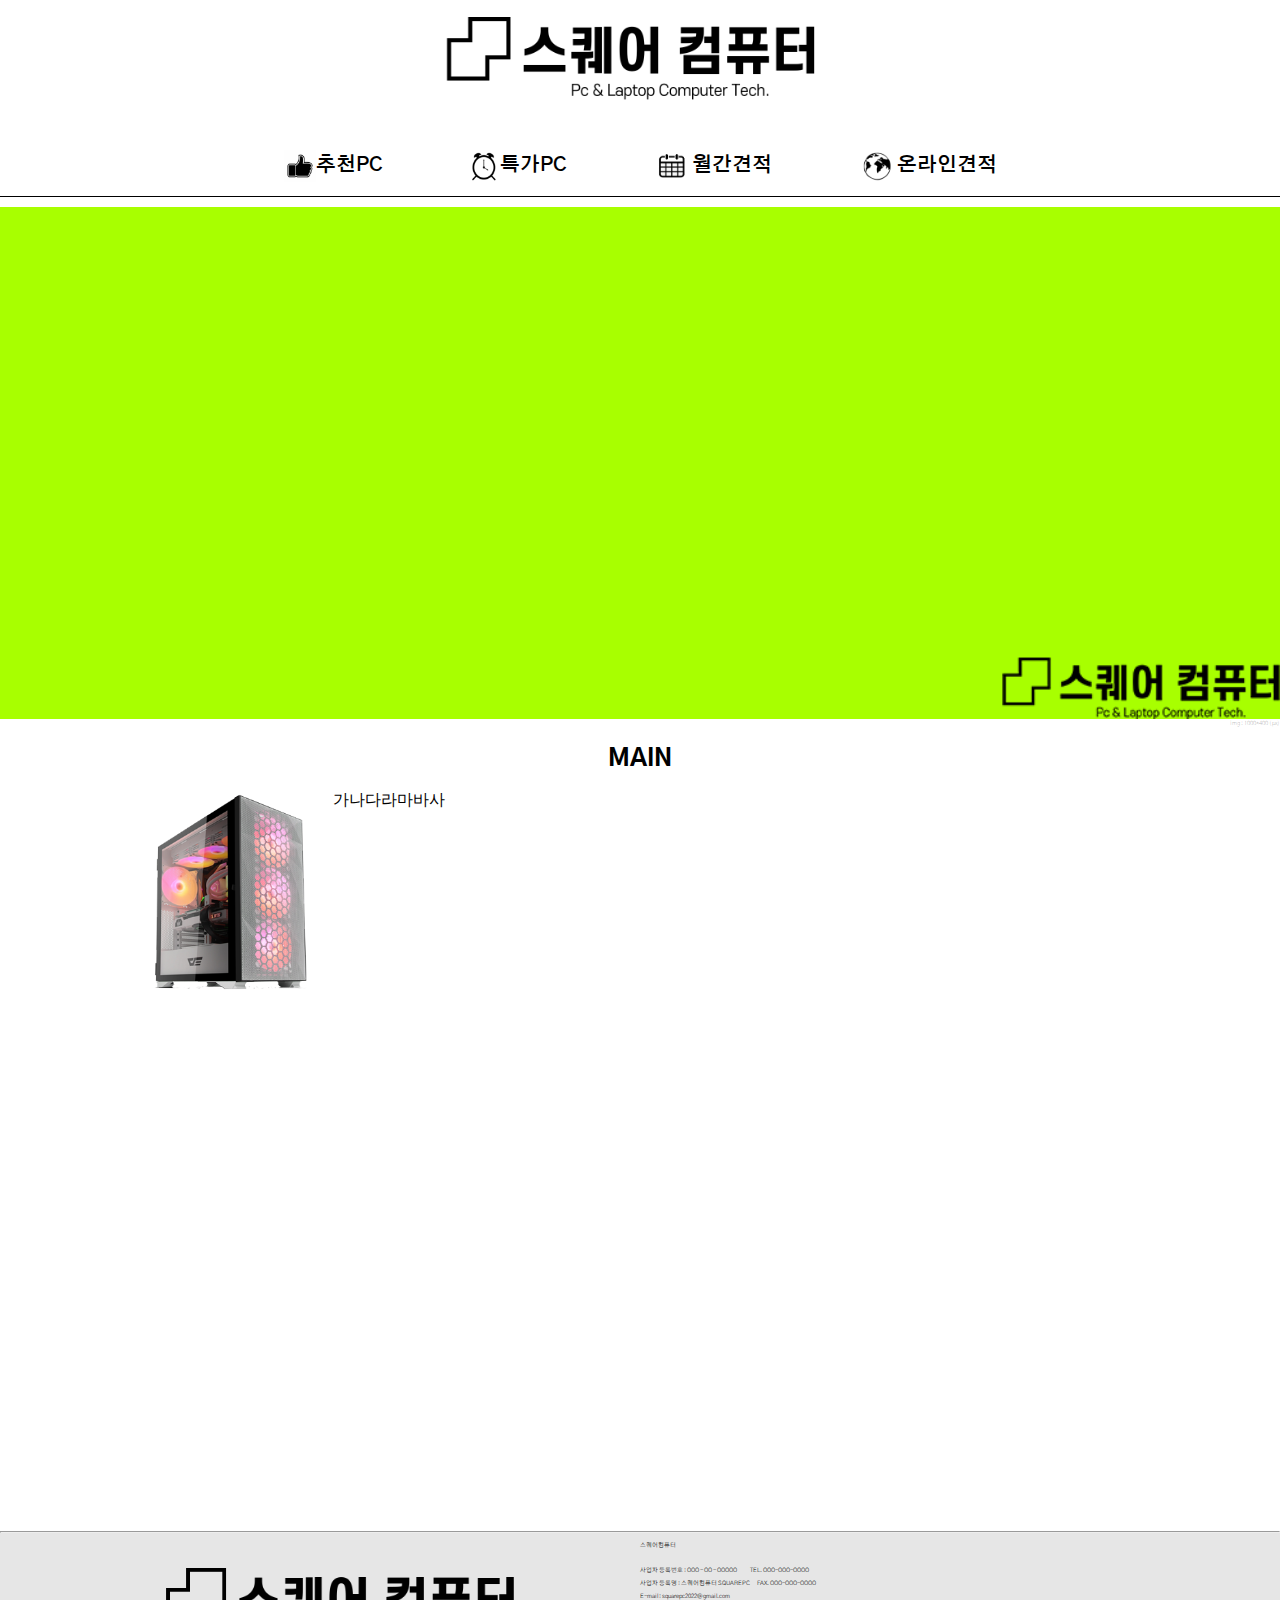
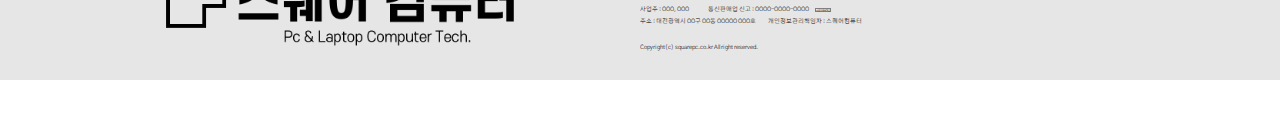
<file: index.html>
<!DOCTYPE html>
<html lang="kor">
<head>
    <meta charset="utf-8">
    <meta charset="EUC-KR">
    <meta http-equiv="X-UA-Compatible" content="IE=edge">
    <meta name="viewport" content="width=device-width, initial-scale=1.0">

    <link rel="shortcut icon" type="image/x-icon" href="./img/Logo.png">
    
    <title>SQUARE PC</title>
    <link rel="stylesheet" href="./index.css">
    <style type="text/css">
        @import url('https://fonts.googleapis.com/css2?family=Gothic+A1:wght@100;200;300;400;500;600;700;800;900&display=swap');

        .out{
            display: block;
            text-align: center;
            width: 80%;
            margin: auto;
            text-align: left;
        }
    
        .out > img { 
            float: left;
        }

        h1{
            font-family: 'Gothic A1', sans-serif;
            font-size: 150%;
            text-align: center;
            font-weight: 800;
        }
    
        .w3-content_w3-section{
            display: block;
            margin: auto;
        }

        .k1{
            display: block;
            font-size: 10%;
            margin-top: 0;
            text-align: right;

            font-family: 'Gothic A1', sans-serif;
            font-weight: 100;
            color: gray;

            max-width: 1600px;
        }


    </style>
</head>


<body>
    <div class="main_img">
        <a href="./index.html"><img class="mainimg"; src="./img/SquarePC16.9.png"; width="65%" ;href="./index.html"; style="cursor:pointer";></imgsrc></a>
        </div>
    <header>
        <div class="menu">
            <hr class="hr1">    
        <nav>
          <span><img src="./img/recommend.png"; class="recommend"; style="vertical-align: middle;"><a href="./recommend.html">추천PC</a></span>
          <span><img src="./img/time.png"; class="time"; style="vertical-align: middle;">특가PC</span>
          <span><img src="./img/month.png"; class="month"; style="vertical-align: middle;"><a href="./month.html">월간견적</a></span>
          <span><img src="./img/online.png"; class="online"; style="vertical-align: middle;">온라인견적</span>
            <hr class="hr2">
        </nav>
        </div>
      </header>


      <!--아래 div는 이미지 슬라이더 구현을 위한 div 입니다.-->
    <div class="slideout">
     <div class="w3-content_w3-section" style="max-width:1300px;">
        <img class="mySlides" src="./img/Test-green.png" style="width:100%">
        <img class="mySlides" src="./img/Test-mint.png" style="width:100%">
        <img class="mySlides" src="./img/Test-pink.png" style="width:100%">
      </div>
      <k class="k1">img : 1000*400 (px)</k>
    </div>
      

      <h1>MAIN</h1>

      <div class="out">
        <p><img class="pc"; src="./img/pc1_dlx21.png"; width="20%"; style="float : left;";></p>
        <p>가나다라마바사</p>
      </div>
      
      <div class="bot"></div>

      <div class="saupout" style="margin-bottom: 0px;">
          <hr>
        <div class="saup">
            <img class="saupimg"; src="./img/SquarePCsaup2.png"; width="50%"; style="margin-bottom: 0rem;">
                <p>스퀘어컴퓨터</p><br>
                <p>사업자 등록번호 : OOO - OO - OOOOO 　　TEL. OOO-OOO-OOOO</p>
                <p>사업자 등록명 : 스퀘어컴퓨터 SQUAREPC 　FAX. OOO-OOO-OOOO</p>
                <p>E-mail : squarepc2022@gmail.com</p>
                <p>사업주 : OOO, OOO 　　　통신판매업 신고 : OOOO-OOOO-OOOO　<a class="tong"; href="https://www.ftc.go.kr/bizCommPopView.do" style="cursor: pointer;";>사업자정보확인</a></p>
                <p>주소 : 대전광역시 OO구 OO동 OOOOO OOO호　　개인정보관리책임자 : 스퀘어컴퓨터</p>
                <br><p>Copyright(c) squarepc.co.kr All right reserved.</p><br><br>
            <br class="brsaup">
        </div>

     </div>

    
    </body>


<script>

    var slideIndex = 0;
    carousel();

    function carousel() {
        var i;
        var x = document.getElementsByClassName("mySlides");
        for (i = 0; i < x.length; i++) {
        x[i].style.display = "none";
        }
        slideIndex++;
        if (slideIndex > x.length) {slideIndex = 1}
        x[slideIndex-1].style.display = "block";
        setTimeout(carousel, 2700); // Change image every 2 seconds
    }
    

    console.log("WELCOME TO SQUARE PC!\n　\nEnjoy shopping!\n　")
    console.log("Copyright(c) squarepc.co.kr All right reserved.")
</script>

</html>
</file>
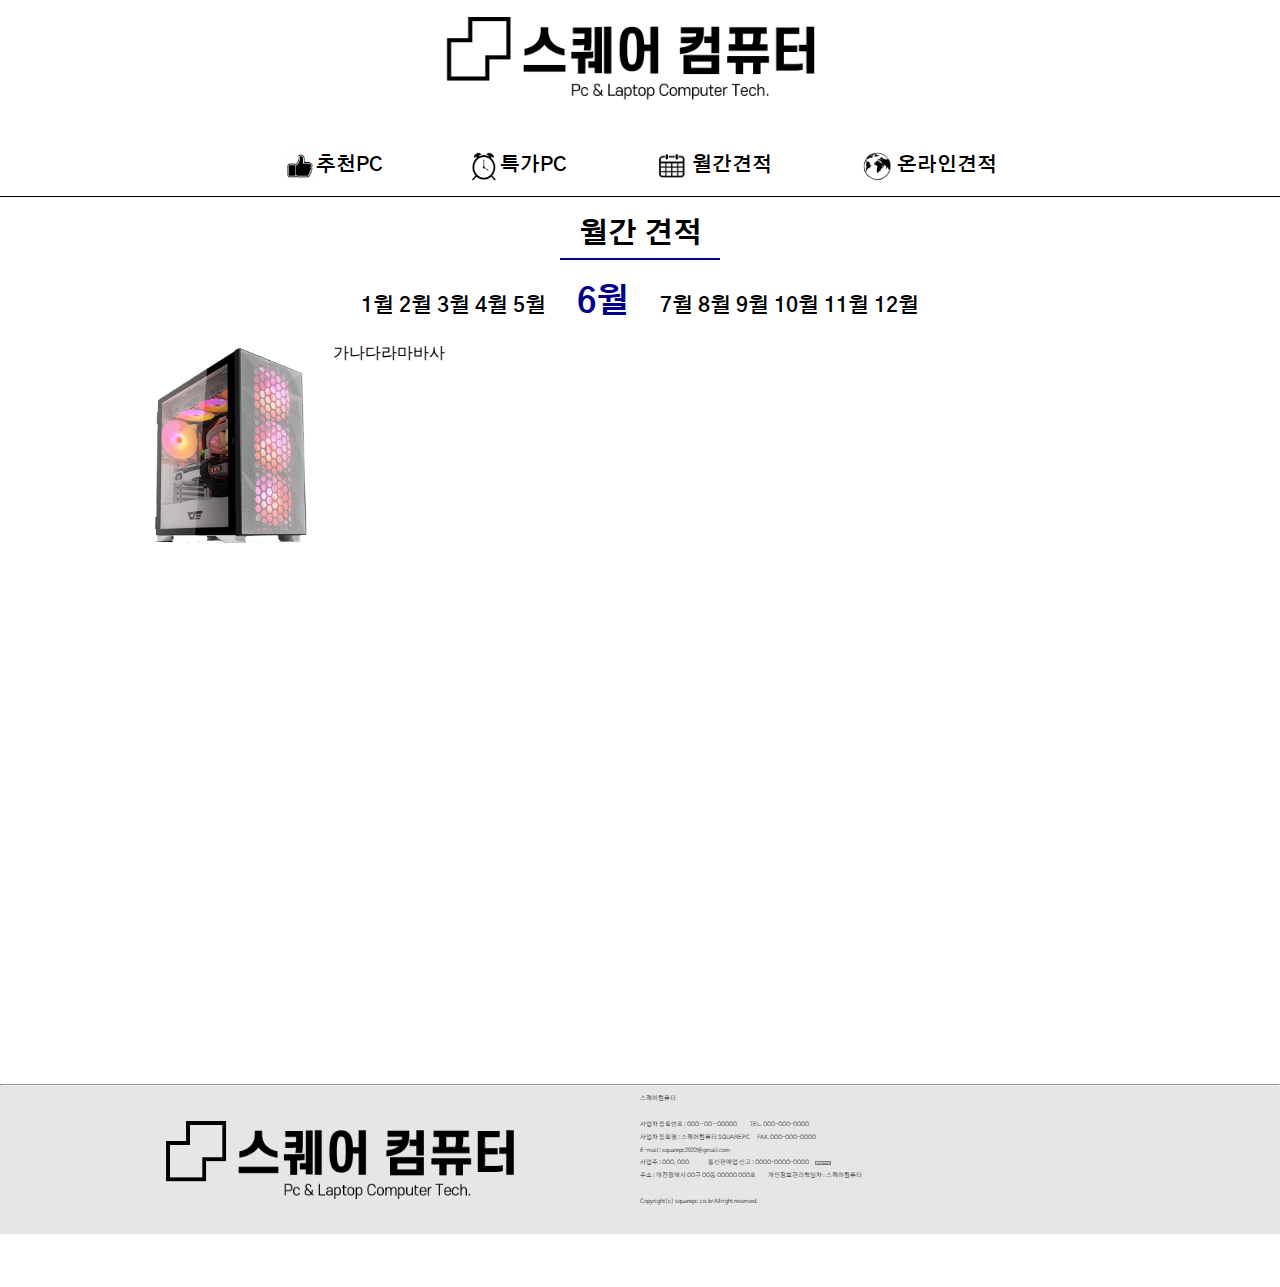
<file: month.html>
<!DOCTYPE html>
<html lang="kor">
<head>
    <meta charset="utf-8">
    <meta charset="EUC-KR">
    <meta http-equiv="X-UA-Compatible" content="IE=edge">
    <meta name="viewport" content="width=device-width, initial-scale=1.0">

    <link rel="shortcut icon" type="image/x-icon" href="./img/Logo.png">
    
    <title>SQUARE PC</title>
    <link rel="stylesheet" href="./index.css">
    <style type="text/css">
        @import url('https://fonts.googleapis.com/css2?family=Gothic+A1:wght@100;200;300;400;500;600;700;800;900&display=swap');

        .out{
            display: block;
            text-align: center;
            width: 80%;
            margin: auto;
            text-align: left;
        }
    
        .out > img { 
            float: left;
        }

        .month_ > p{
            text-align: center;
            font-family: 'Gothic A1', sans-serif;
            font-weight: 600;

            font-size: 130%;
        }

        .month_ > p > p2 {
            font-size: 160%;
            color:darkblue;
            font-weight: 700;
            margin-left: 2%;
            margin-right: 2%;
        }

        h1{
            display: block;
            font-family: 'Gothic A1', sans-serif;
            font-size: 180%;
            font-weight: 700;
            text-align: center;

            margin-bottom: 0;
        }

        .hh{
            border: none;
            height: 2px;
            background: darkblue;
            margin-top: 5px;
        }


        .top{
            text-align: center;
            display: block;
        }

    </style>
</head>


<body>
    <div class="main_img">
        <a href="./index.html"><img class="mainimg"; src="./img/SquarePC16.9.png"; width="65%" ;href="./index.html"; style="cursor:pointer";></imgsrc></a>
        </div>
    <header>
        <div class="menu">
            <hr class="hr1">    
        <nav>
          <span><img src="./img/recommend.png"; class="recommend"; style="vertical-align: middle;"><a href="./recommend.html">추천PC</a></span>
          <span><img src="./img/time.png"; class="time"; style="vertical-align: middle;">특가PC</span>
          <span><img src="./img/month.png"; class="month"; style="vertical-align: middle;"><a href="./month.html">월간견적</a></span>
          <span><img src="./img/online.png"; class="online"; style="vertical-align: middle;">온라인견적</span>
            <hr class="hr2">
        </nav>
        </div>
      </header>

      <div style="topmonth">
            <h1>월간 견적</h1>
            <hr class="hh"; width="160px">
        </div>

      <div class="month_">
          <p>1월 2월 3월 4월 5월 <p2>6월</p2> 7월 8월 9월 10월 11월 12월</p>
      </div>

      <div class="out">
        <p><img class="pc"; src="./img/pc1_dlx21.png"; width="20%"; style="float : left;";></p>
        <p>가나다라마바사</p>
      </div>
      
      <div class="bot"></div>

      <div class="saupout" style="margin-bottom: 0px;">
          <hr>
        <div class="saup">
            <img class="saupimg"; src="./img/SquarePCsaup2.png"; width="50%"; style="margin-bottom: 0rem;">
                <p>스퀘어컴퓨터</p><br>
                <p>사업자 등록번호 : OOO - OO - OOOOO 　　TEL. OOO-OOO-OOOO</p>
                <p>사업자 등록명 : 스퀘어컴퓨터 SQUAREPC 　FAX. OOO-OOO-OOOO</p>
                <p>E-mail : squarepc2022@gmail.com</p>
                <p>사업주 : OOO, OOO 　　　통신판매업 신고 : OOOO-OOOO-OOOO　<a class="tong"; href="https://www.ftc.go.kr/bizCommPopView.do" style="cursor: pointer;";>사업자정보확인</a></p>
                <p>주소 : 대전광역시 OO구 OO동 OOOOO OOO호　　개인정보관리책임자 : 스퀘어컴퓨터</p>
                <br><p>Copyright(c) squarepc.co.kr All right reserved.</p><br><br>
            <br class="brsaup">
        </div>

     </div>
</body>

<script>

</script>

</html>
</file>
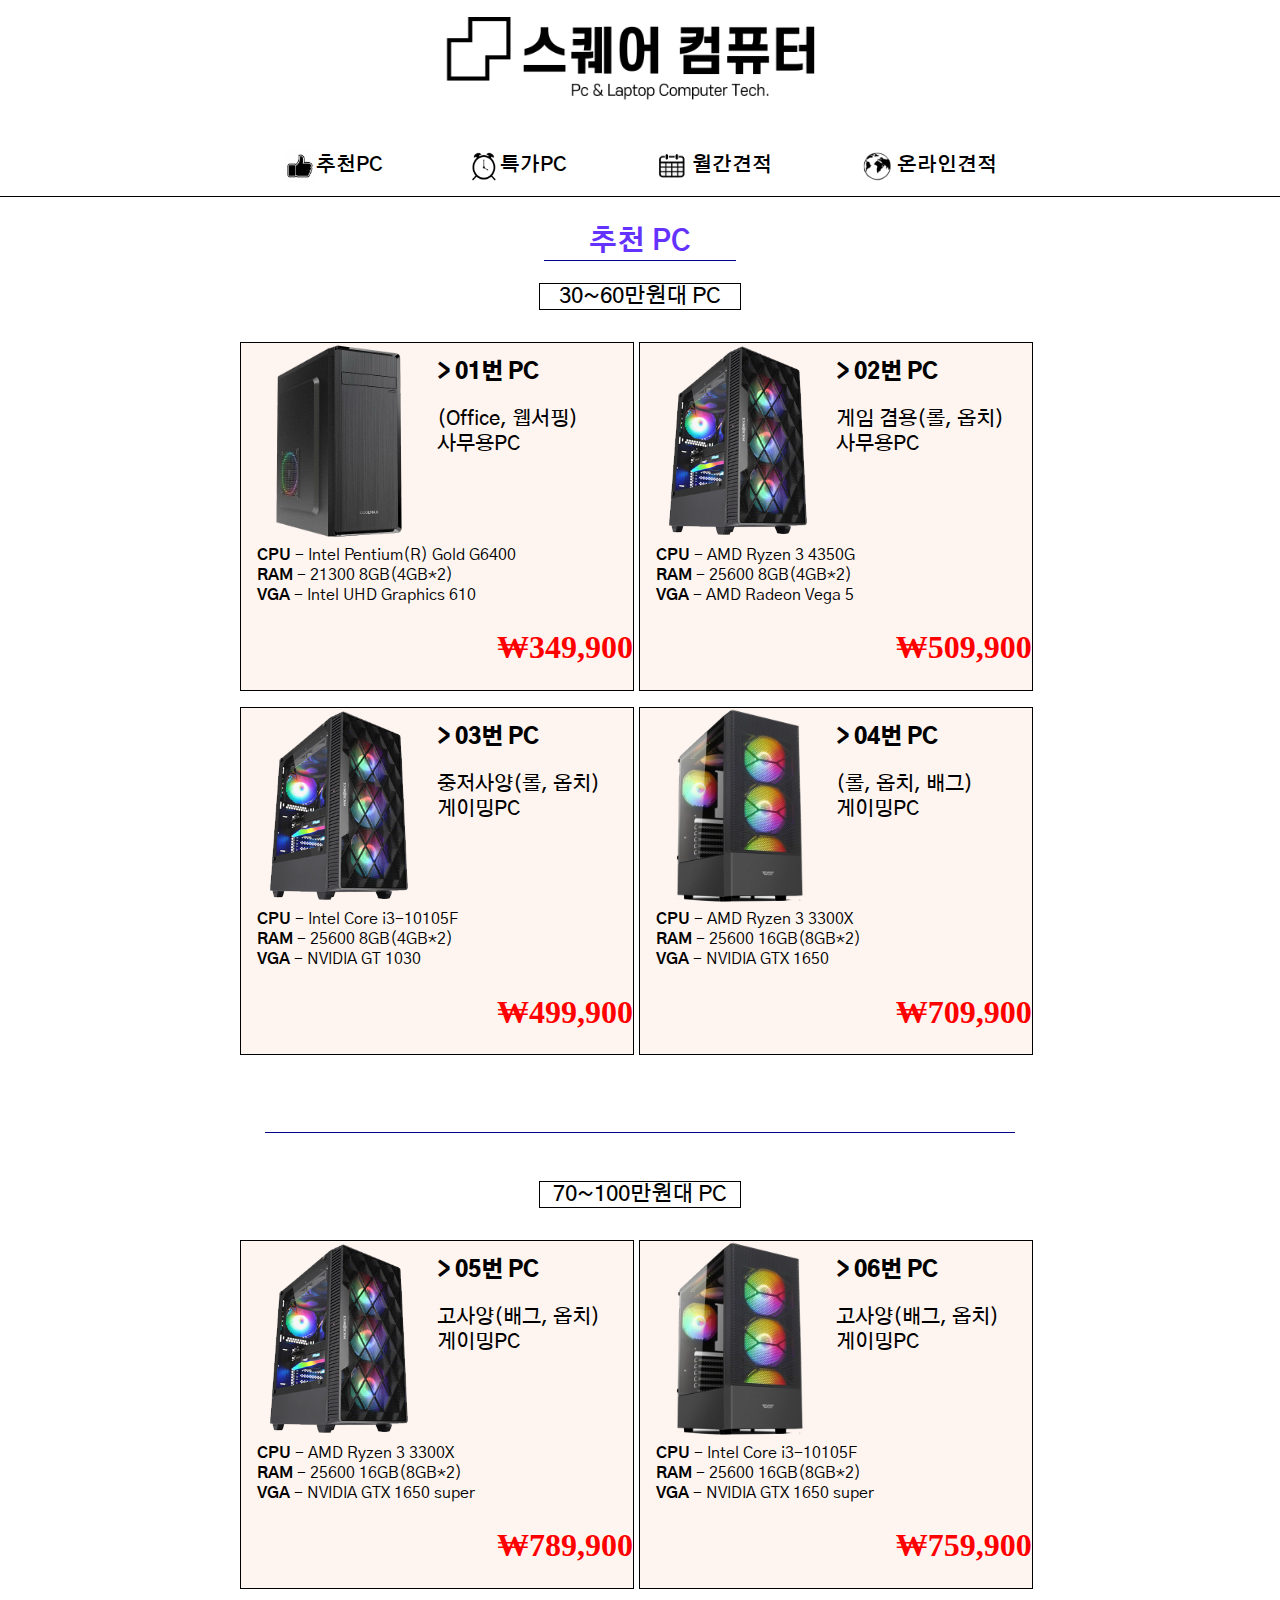
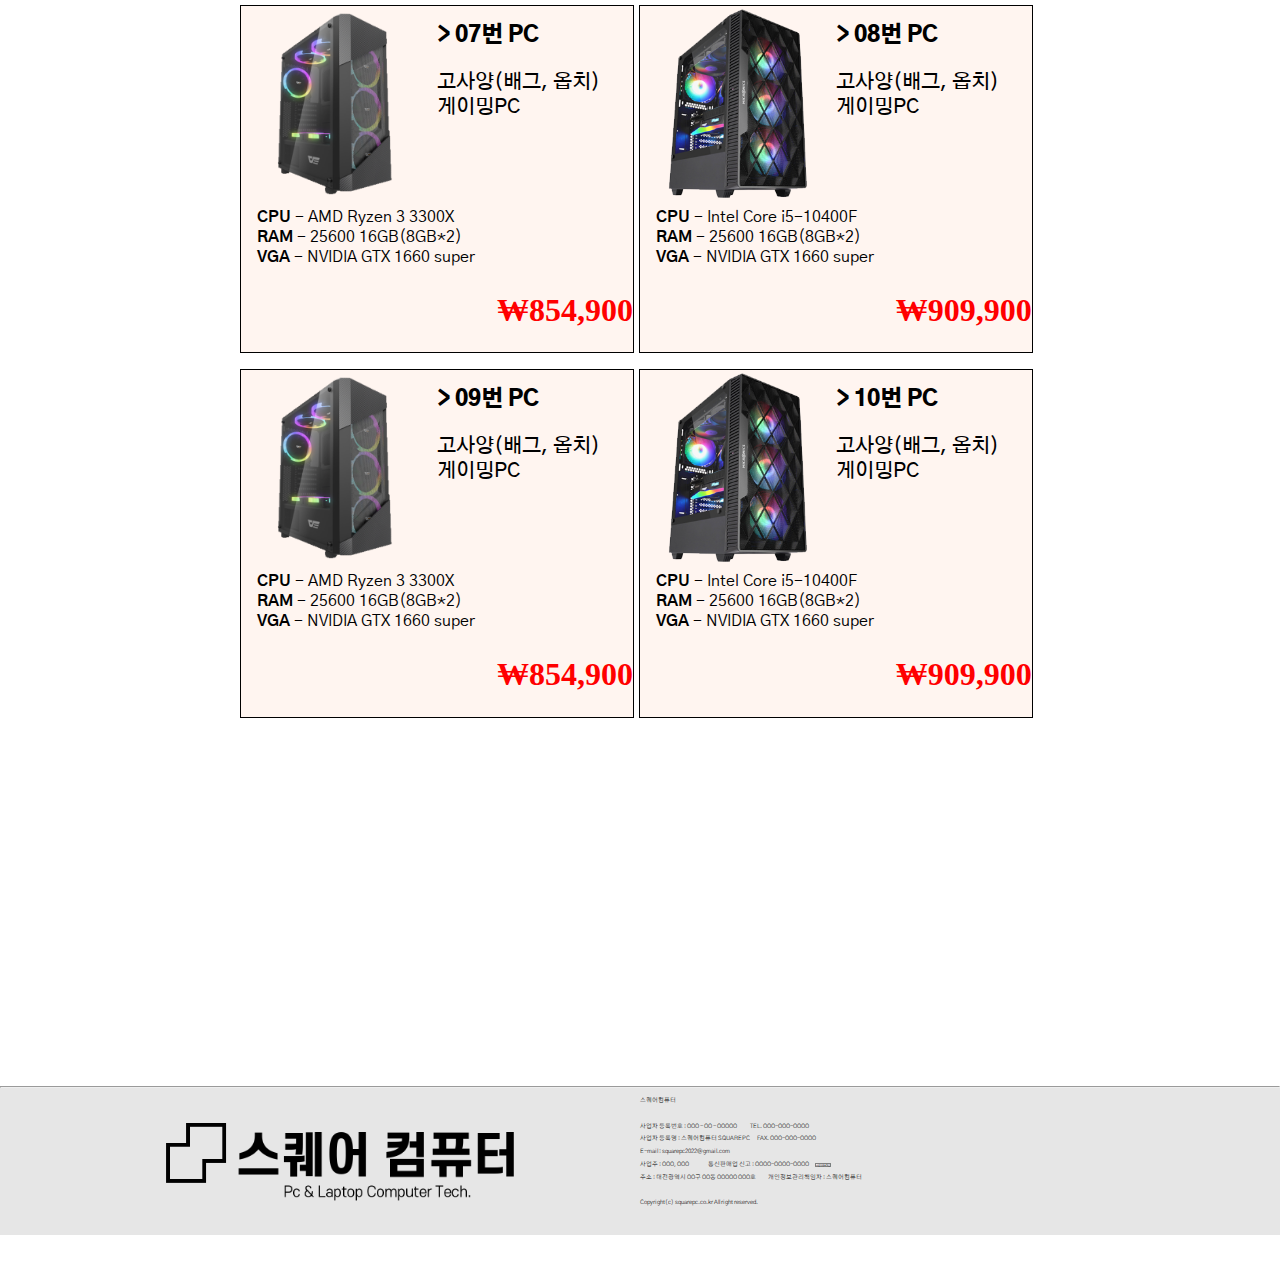
<file: recommend.html>
<!DOCTYPE html>
<html lang="kor">
<head>
    <meta charset="utf-8">
    <meta charset="EUC-KR">
    <meta http-equiv="X-UA-Compatible" content="IE=edge">
    <meta name="viewport" content="width=device-width, initial-scale=1.0">

    <link rel="shortcut icon" type="image/x-icon" href="./img/Logo.png">
    
    <title>SQUARE PC</title>
    <link rel="stylesheet" href="./index.css">
    <style type="text/css">
        @import url('https://fonts.googleapis.com/css2?family=Gothic+A1:wght@100;200;300;400;500;600;700;800;900&display=swap');
    
        .out{
            display: block;
            text-align: center;
            width: 80%;
            max-width: 800px;
            margin: auto;
            text-align: left;

            margin-bottom: 22em;

        }
    
        .out > img { 
            float: left;
        }

        h1{
            font-family: 'Gothic A1', sans-serif;
            font-weight: 700;
            font-size: 140%;
        }
        
        h2{
            font-family: 'Gothic A1', sans-serif;
            font-weight: 400;
            font-size: 100%;
        }

        h3{
            font-family: 'Gothic A1', sans-serif;
            font-weight: 500;
            font-size: 125%;
        }

        h4{
            font-size: 200%;
            line-height: 0px;
            text-align: right;
            color: red;
            font-weight: 900;
            
        }

        .r1pc{
            width: 49%;
            float : left;
            background-color: rgb(255, 245, 240);
            margin-right: 0.3em;
            margin-bottom: 1em;
        }

        h6{
            font-family: 'Gothic A1', sans-serif;
            font-weight: 500;
            font-size: 135%;
            text-align: center;
            vertical-align: middle;

            margin: auto;

            margin-top: 1em;
            margin-bottom: 1.5em;

            border: 1px solid black;
            width: 200px;
            height: 25px;
        }

        .hrhr{
            border: none;
            height: 1px;
            background: darkblue;
            margin-top: 0;
            
        }
    

    </style>
</head>


<body>
    <div class="main_img">
        <a href="./index.html"><img class="mainimg"; src="./img/SquarePC16.9.png"; width="65%"; href="./index.html"; style="cursor:pointer";></imgsrc></a>
        </div>
    <header>
        <div class="menu">
            <hr class="hr1">    
        <nav>
          <span><img src="./img/recommend.png"; class="recommend"; style="vertical-align: middle;"><a href="./recommend.html">추천PC</a></span>
          <span><img src="./img/time.png"; class="time"; style="vertical-align: middle;">특가PC</span>
          <span><img src="./img/month.png"; class="month"; style="vertical-align: middle;"><a href="./month.html">월간견적</a></span>
          <span><img src="./img/online.png"; class="online"; style="vertical-align: middle;">온라인견적</span>
            <hr class="hr2">
        </nav>
        </div>
      </header>

      <d>추천 PC</d>
      <hr class="hrhr"; width="15%;"">

      <!--여기서부터 게이밍.-->

      <h6>30~60만원대 PC</h6>
      <div class="out">
        <div class="r1pc" style="border: 1px solid black; cursor: pointer;"; onclick="location.href='/recommend/30~60/No1.html'">
            <img class="pc"; src="./img/pc5_마닉가성비no2.png"; width="50%"; style="float : left;";>
            <h1><b>> 01번 PC</b></h1>
            <h3>(Office, 웹서핑) <br>사무용PC</h3><br><br><br>
            <h2><b>　CPU</b> - Intel Pentium(R) Gold G6400
            <br><b>　RAM</b> - 21300 8GB(4GB*2)
            <br><b>　VGA</b> - Intel UHD Graphics 610</h2>
                <h4>&#8361;349,900　</h4>
        </div>
    
        <div class="r1pc" style="border: 1px solid black;cursor: pointer;"; onclick="location.href='/recommend/30~60/No2.html'">
                <img class="pc"; src="./img/pc2_m60.png"; width="50%"; style="float : left;";>
                <h1><b>> 02번 PC</b></h1>
                <h3>게임 겸용(롤, 옵치) <br>사무용PC</h3><br><br><br>
                <h2><b>　CPU</b> - AMD Ryzen 3 4350G
                <br><b>　RAM</b> - 25600 8GB(4GB*2)
                <br><b>　VGA</b> - AMD Radeon Vega 5</h2>
                <h4>&#8361;509,900　</h4>
            </div>
      </div>
    <br><br>

    <div class="out">
        <div class="r1pc" style="border: 1px solid black;cursor: pointer;"; onclick="location.href='/recommend/30~60/No3.html'">
            <img class="pc"; src="./img/pc2_m60.png"; width="50%"; style="float : left;";>
            <h1><b>> 03번 PC</b></h1>
            <h3>중저사양(롤, 옵치)<br>게이밍PC</h3><br><br><br>
            <h2><b>　CPU</b> - Intel Core i3-10105F
            <br><b>　RAM</b> - 25600 8GB(4GB*2)
            <br><b>　VGA</b> - NVIDIA GT 1030</h2>
                <h4>&#8361;499,900　</h4>
        </div>
    
        <div class="r1pc" style="border: 1px solid black; cursor: pointer;"; onclick="location.href='/recommend/30~60/No4.html'">
                <img class="pc"; src="./img/pc4_dk200.png"; width="50%"; style="float : left;";>
                <h1><b>> 04번 PC</b></h1>
                <h3>(롤, 옵치, 배그)<br>게이밍PC</h3><br><br><br>
                <h2><b>　CPU</b> - AMD Ryzen 3 3300X
                <br><b>　RAM</b> - 25600 16GB(8GB*2)
                <br><b>　VGA</b> - NVIDIA GTX 1650</h2>
                <h4>&#8361;709,900　</h4>
            </div>
      </div>


    
      <br class="samubr">
      <hr class="hrhr"; width="750px;" style="margin-top: 4em; margin-bottom: 3em;">
      <h6>70~100만원대 PC</h6>
      <div class="out">
        <div class="r1pc" style="border: 1px solid black; cursor: pointer;"; onclick="location.href='/recommend/70~100/No1.html'">
            <img class="pc"; src="./img/pc2_m60.png"; width="50%"; style="float : left;";>
            <h1><b>> 05번 PC</b></h1>
            <h3>고사양(배그, 옵치) <br>게이밍PC</h3><br><br><br>
            <h2><b>　CPU</b> - AMD Ryzen 3 3300X
            <br><b>　RAM</b> - 25600 16GB(8GB*2)
            <br><b>　VGA</b> - NVIDIA GTX 1650 super</h2>
                <h4>&#8361;789,900　</h4>
        </div>
    
        <div class="r1pc" style="border: 1px solid black; cursor: pointer;"; onclick="location.href='/recommend/70~100/No2.html'">
                <img class="pc"; src="./img/pc4_dk200.png"; width="50%"; style="float : left;";>
                <h1><b>> 06번 PC</b></h1>
                <h3>고사양(배그, 옵치) <br>게이밍PC</h3><br><br><br>
                <h2><b>　CPU</b> - Intel Core i3-10105F
                <br><b>　RAM</b> - 25600 16GB(8GB*2)
                <br><b>　VGA</b> - NVIDIA GTX 1650 super</h2>
                <h4>&#8361;759,900　</h4>
            </div>
      </div>
    <br><br>

    <div class="out">
        <div class="r1pc" style="border: 1px solid black; cursor: pointer;"; onclick="location.href='/recommend/70~100/No3.html'">
            <img class="pc"; src="./img/pc5_pollux.png"; width="50%"; style="float : left;";>
            <h1><b>> 07번 PC</b></h1>
            <h3>고사양(배그, 옵치)<br>게이밍PC</h3><br><br><br>
            <h2><b>　CPU</b> - AMD Ryzen 3 3300X
            <br><b>　RAM</b> - 25600 16GB(8GB*2)
            <br><b>　VGA</b> - NVIDIA GTX 1660 super</h2>
                <h4>&#8361;854,900　</h4>
        </div>
    
        <div class="r1pc" style="border: 1px solid black; cursor: pointer;"; onclick="location.href='/recommend/70~100/No4.html'">
                <img class="pc"; src="./img/pc2_m60.png"; width="50%"; style="float : left;";>
                <h1><b>> 08번 PC</b></h1>
                <h3>고사양(배그, 옵치)<br>게이밍PC</h3><br><br><br>
                <h2><b>　CPU</b> - Intel Core i5-10400F
                <br><b>　RAM</b> - 25600 16GB(8GB*2)
                <br><b>　VGA</b> - NVIDIA GTX 1660 super</h2>
                <h4>&#8361;909,900　</h4>
            </div>

            <div class="r1pc" style="border: 1px solid black; cursor: pointer;"; onclick="location.href='/recommend/70~100/No3.html'">
                <img class="pc"; src="./img/pc5_pollux.png"; width="50%"; style="float : left;";>
                <h1><b>> 09번 PC</b></h1>
                <h3>고사양(배그, 옵치)<br>게이밍PC</h3><br><br><br>
                <h2><b>　CPU</b> - AMD Ryzen 3 3300X
                <br><b>　RAM</b> - 25600 16GB(8GB*2)
                <br><b>　VGA</b> - NVIDIA GTX 1660 super</h2>
                    <h4>&#8361;854,900　</h4>
            </div>
        
            <div class="r1pc" style="border: 1px solid black; cursor: pointer;"; onclick="location.href='/recommend/70~100/No4.html'">
                    <img class="pc"; src="./img/pc2_m60.png"; width="50%"; style="float : left;";>
                    <h1><b>> 10번 PC</b></h1>
                    <h3>고사양(배그, 옵치)<br>게이밍PC</h3><br><br><br>
                    <h2><b>　CPU</b> - Intel Core i5-10400F
                    <br><b>　RAM</b> - 25600 16GB(8GB*2)
                    <br><b>　VGA</b> - NVIDIA GTX 1660 super</h2>
                    <h4>&#8361;909,900　</h4>
                </div>
      </div>


      <div class="page">
          
      </div>


      
      
      <div class="bot"><br></div>

      <div class="saupout" style="margin-bottom: 0px;">
          <hr>
        <div class="saup">
            <img class="saupimg"; src="./img/SquarePCsaup2.png"; width="50%"; style="margin-bottom: 0rem;">
                <p>스퀘어컴퓨터</p><br>
                <p>사업자 등록번호 : OOO - OO - OOOOO 　　TEL. OOO-OOO-OOOO</p>
                <p>사업자 등록명 : 스퀘어컴퓨터 SQUAREPC 　FAX. OOO-OOO-OOOO</p>
                <p>E-mail : squarepc2022@gmail.com</p>
                <p>사업주 : OOO, OOO 　　　통신판매업 신고 : OOOO-OOOO-OOOO　<a class="tong"; href="https://www.ftc.go.kr/bizCommPopView.do" style="cursor: pointer;";>사업자정보확인</a></p>
                <p>주소 : 대전광역시 OO구 OO동 OOOOO OOO호　　개인정보관리책임자 : 스퀘어컴퓨터</p>
                <br><p>Copyright(c) squarepc.co.kr All right reserved.</p><br><br>
            <br class="brsaup">
        </div>

     </div>
</body>

<script>

</script>

</html>
</file>
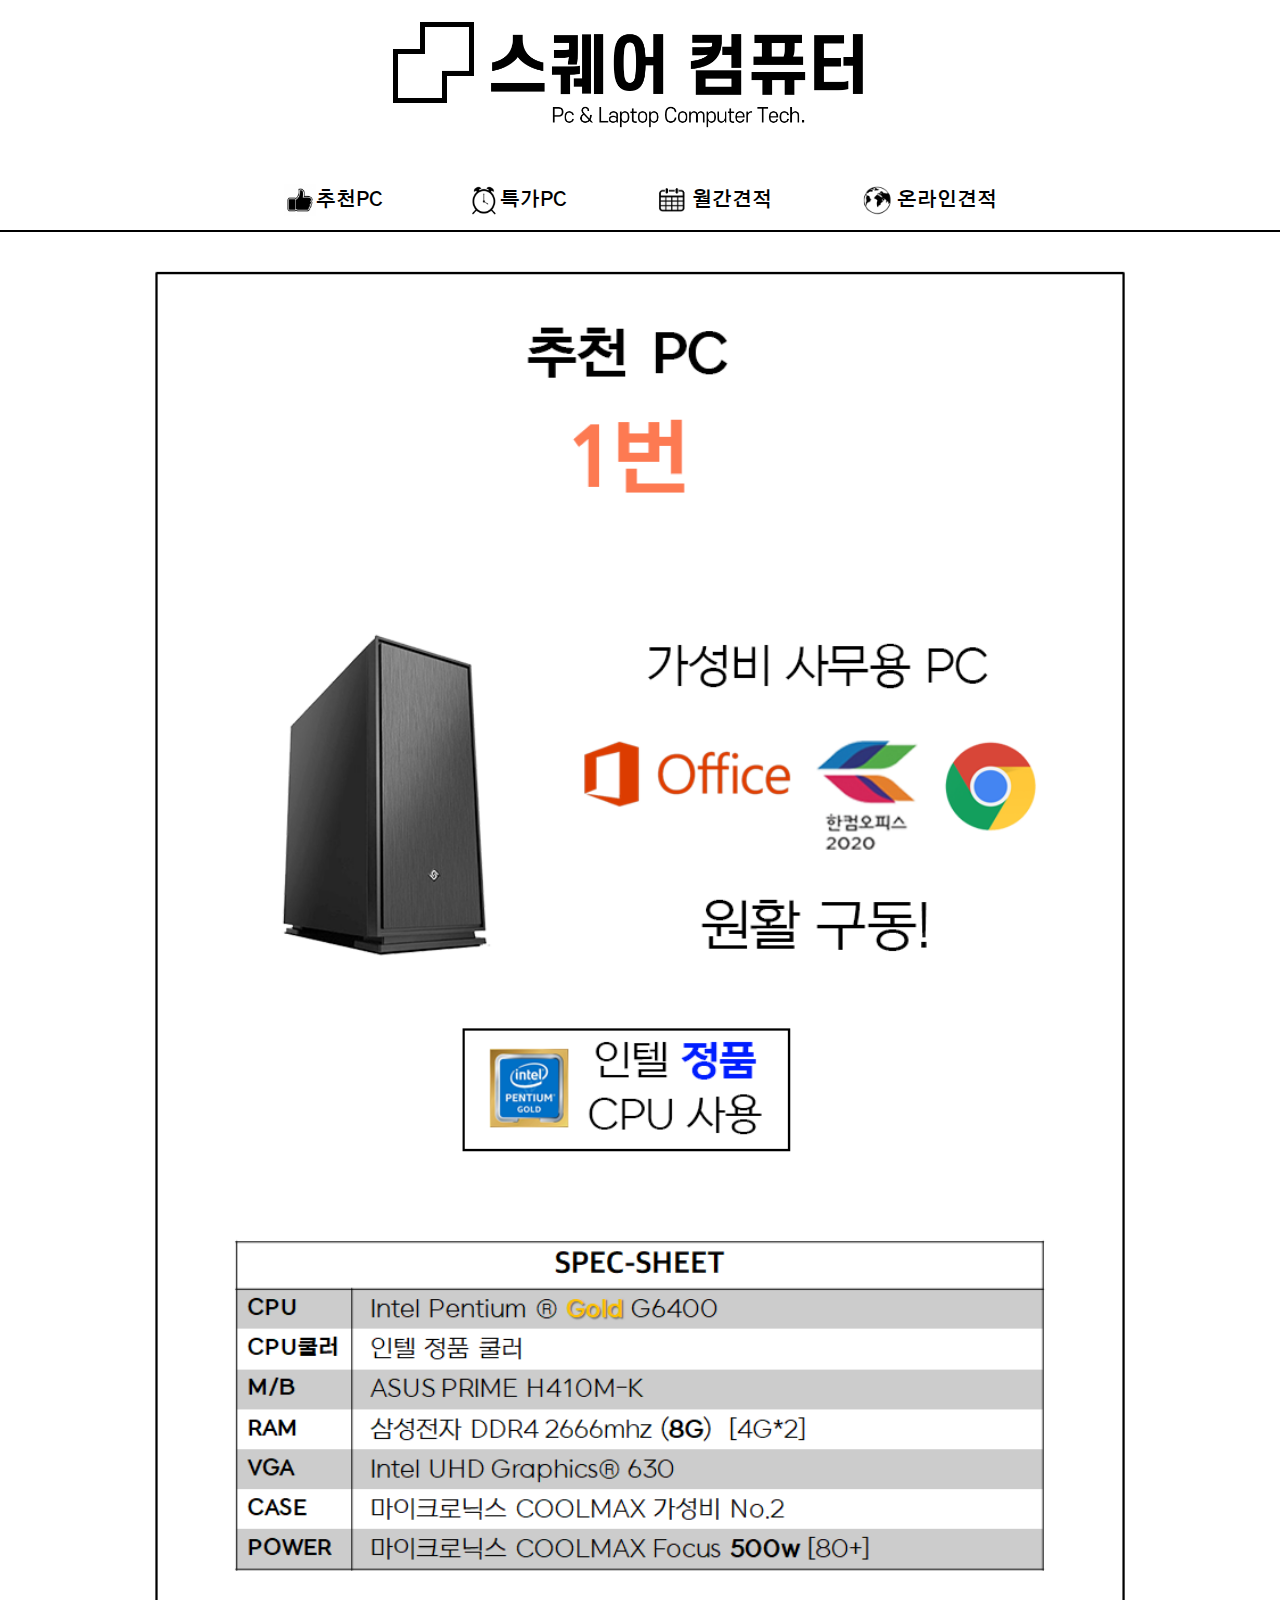
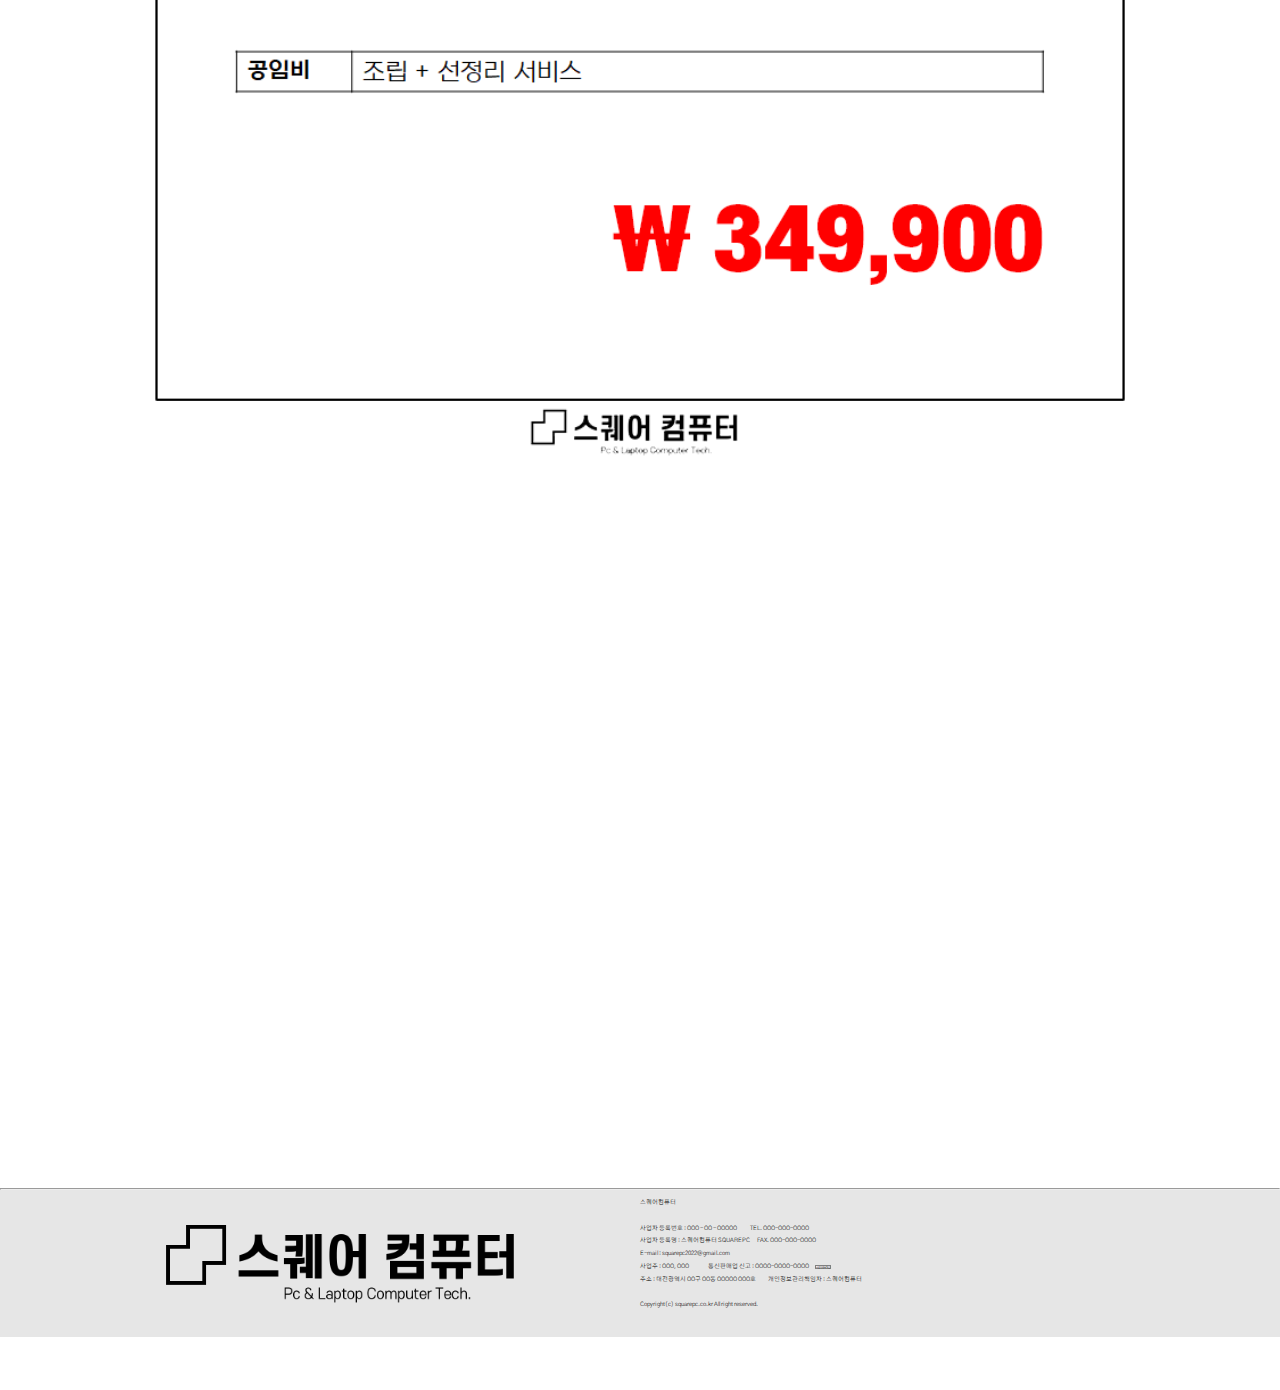
<file: recommend/30~60/No1.html>
<!DOCTYPE html>
<html lang="kor">
<head>
    <meta charset="utf-8">
    <meta charset="EUC-KR">
    <meta http-equiv="X-UA-Compatible" content="IE=edge">
    <meta name="viewport" content="width=device-width, initial-scale=1.0">

    <link rel="shortcut icon" type="image/x-icon" href="/img/Logo.png">
    
    <title>SQUARE PC</title>
    <link rel="stylesheet" href="/index.css">
    <style type="text/css">
        @import url('https://fonts.googleapis.com/css2?family=Gothic+A1:wght@100;200;300;400;500;600;700;800;900&display=swap');
    
        .out{
            display: block;
            text-align: center;
            width: 80%;
            margin: auto;
            text-align: left;
        }
    
        .out > img { 
            float: left;
        }
    </style>
</head>


<body>
    <div class="main_img">
        <a href="/index.html"><img src="/img/SquarePC16.9.png"; width="65%"; href="/index.html"; style="cursor:pointer";></imgsrc></a>
        </div>
    <header>
        <div class="menu">
            <hr class="hr1">    
        <nav>
          <span><img src="/img/recommend.png"; class="recommend"; style="vertical-align: middle;"><a href="./recommend.html">추천PC</a></span>
          <span><img src="/img/time.png"; class="time"; style="vertical-align: middle;">특가PC</span>
          <span><img src="/img/month.png"; class="month"; style="vertical-align: middle;">월간견적</span>
          <span><img src="/img/online.png"; class="online"; style="vertical-align: middle;">온라인견적</span>
            <hr class="hr2">
        </nav>
        </div>
      </header>

      <div class="out">
        <p><img class="pc"; src="./img/No1_pc.png"; width="100%"; style="display: block; margin: auto;";></p>
      </div>

      <!--여기서부터 하단 사업자 정보 표기 div.-->

      <div class="bot"></div>

      <div class="saupout" style="margin-bottom: 0px;">
          <hr>
        <div class="saup">
            <img class="saupimg"; src="/img/SquarePCsaup2.png"; width="50%"; style="margin-bottom: 0rem;">
                <p>스퀘어컴퓨터</p><br>
                <p>사업자 등록번호 : OOO - OO - OOOOO 　　TEL. OOO-OOO-OOOO</p>
                <p>사업자 등록명 : 스퀘어컴퓨터 SQUAREPC 　FAX. OOO-OOO-OOOO</p>
                <p>E-mail : squarepc2022@gmail.com</p>
                <p>사업주 : OOO, OOO 　　　통신판매업 신고 : OOOO-OOOO-OOOO　<a class="tong"; href="https://www.ftc.go.kr/bizCommPopView.do" style="cursor: pointer;";>사업자정보확인</a></p>
                <p>주소 : 대전광역시 OO구 OO동 OOOOO OOO호　　개인정보관리책임자 : 스퀘어컴퓨터</p>
                <br><p>Copyright(c) squarepc.co.kr All right reserved.</p><br><br>
            <br class="brsaup">
        </div>

     </div>
      
</body>

<script>

</script>

</html>
</file>
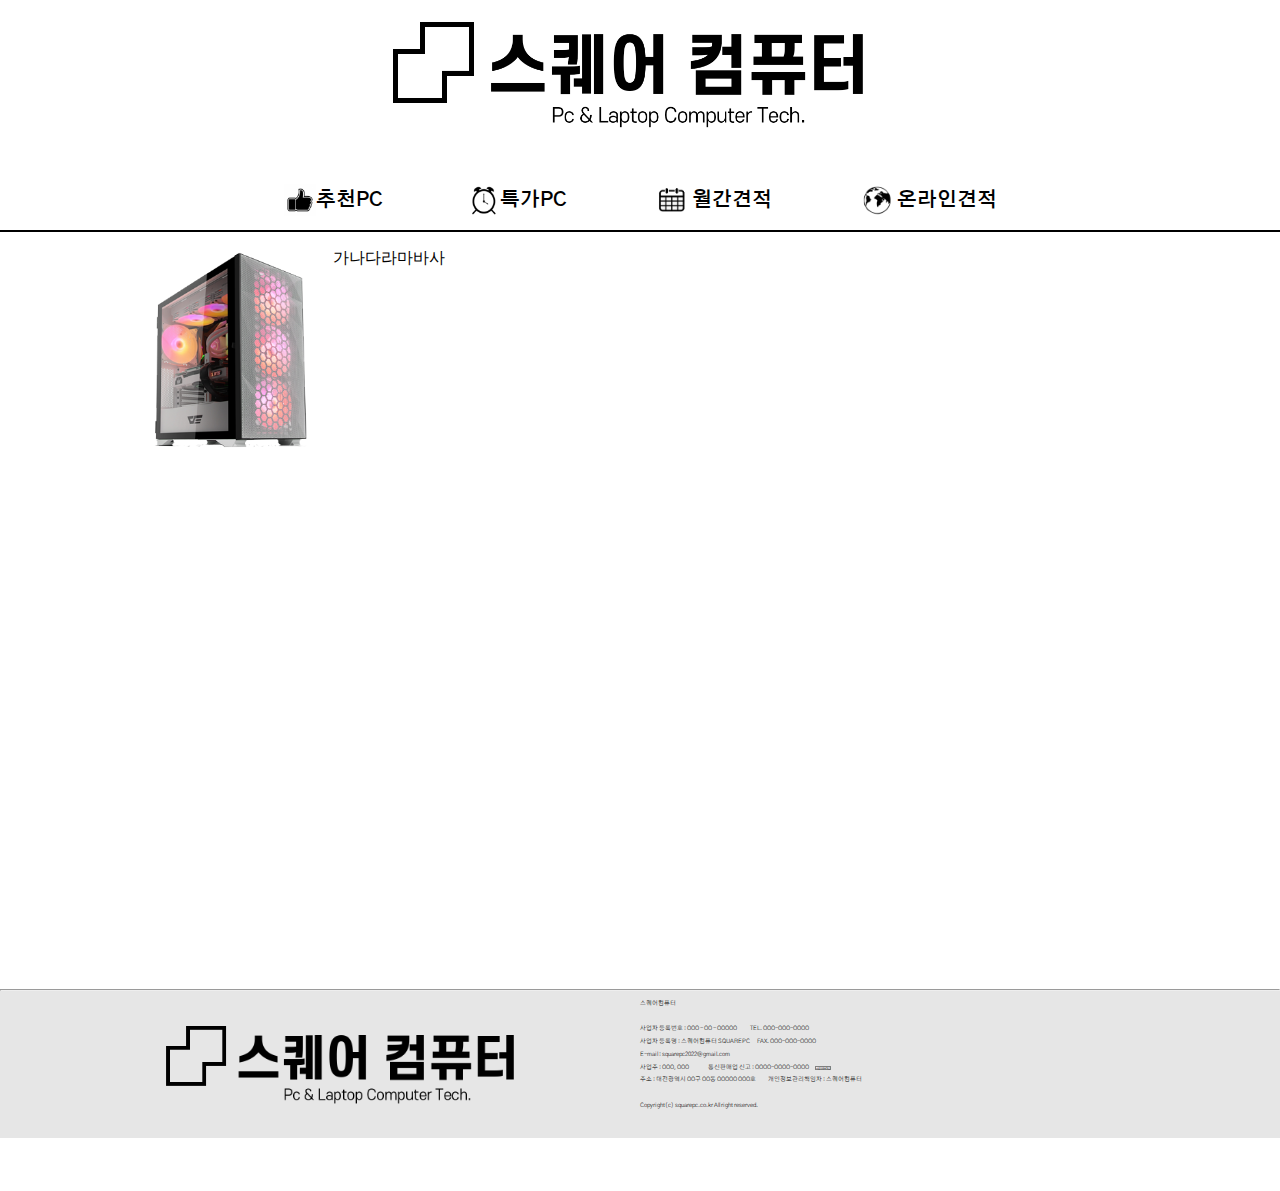
<file: recommend/30~60/No2.html>
<!DOCTYPE html>
<html lang="kor">
<head>
    <meta charset="utf-8">
    <meta charset="EUC-KR">
    <meta http-equiv="X-UA-Compatible" content="IE=edge">
    <meta name="viewport" content="width=device-width, initial-scale=1.0">

    <link rel="shortcut icon" type="image/x-icon" href="./Logo.png">
    
    <title>SQUARE PC</title>
    <link rel="stylesheet" href="/index.css">
    <style type="text/css">
        @import url('https://fonts.googleapis.com/css2?family=Gothic+A1:wght@100;200;300;400;500;600;700;800;900&display=swap');
    
        .out{
            display: block;
            text-align: center;
            width: 80%;
            margin: auto;
            text-align: left;
        }
    
        .out > img { 
            float: left;
        }
    </style>
</head>


<body>
    <div class="main_img">
        <a href="/index.html"><img src="/img/SquarePC16.9.png"; width="65%"; href="/index.html"; style="cursor:pointer";></imgsrc></a>
        </div>
    <header>
        <div class="menu">
            <hr class="hr1">    
        <nav>
          <span><img src="/img/recommend.png"; class="recommend"; style="vertical-align: middle;"><a href="./recommend.html">추천PC</a></span>
          <span><img src="/img/time.png"; class="time"; style="vertical-align: middle;">특가PC</span>
          <span><img src="/img/month.png"; class="month"; style="vertical-align: middle;">월간견적</span>
          <span><img src="/img/online.png"; class="online"; style="vertical-align: middle;">온라인견적</span>
            <hr class="hr2">
        </nav>
        </div>
      </header>

      <div class="out">
        <p><img class="pc"; src="/img/pc1_dlx21.png"; width="20%"; style="float : left;";></p>
        <p>가나다라마바사</p>
      </div>

      <!--여기서부터 하단 사업자 정보 표기 div.-->

      <div class="bot"></div>

      <div class="saupout" style="margin-bottom: 0px;">
          <hr>
        <div class="saup">
            <img class="saupimg"; src="/img/SquarePCsaup2.png"; width="50%"; style="margin-bottom: 0rem;">
                <p>스퀘어컴퓨터</p><br>
                <p>사업자 등록번호 : OOO - OO - OOOOO 　　TEL. OOO-OOO-OOOO</p>
                <p>사업자 등록명 : 스퀘어컴퓨터 SQUAREPC 　FAX. OOO-OOO-OOOO</p>
                <p>E-mail : squarepc2022@gmail.com</p>
                <p>사업주 : OOO, OOO 　　　통신판매업 신고 : OOOO-OOOO-OOOO　<a class="tong"; href="https://www.ftc.go.kr/bizCommPopView.do" style="cursor: pointer;";>사업자정보확인</a></p>
                <p>주소 : 대전광역시 OO구 OO동 OOOOO OOO호　　개인정보관리책임자 : 스퀘어컴퓨터</p>
                <br><p>Copyright(c) squarepc.co.kr All right reserved.</p><br><br>
            <br class="brsaup">
        </div>

     </div>
      
</body>

<script>

</script>

</html>
</file>
<file: index.css>
body{
    margin: 0;
}

.main_img{
    display:block;
    text-align: center;
}

.mainimg{
    max-width: 650px;
}  

.menu{

    font-family: 'Gothic A1', sans-serif;
    font-weight: 600;
    font-size: 125%;
    word-spacing: 5rem;
    vertical-align: middle;

    text-align: center;
    background-color:white;
    color:black;
}

a{
    text-decoration: none;
    color:black;
}

.hr1{
    border: 0;
    height: 0rem;
    background: white;
}

.hr2{
    border: 0;
    height: 0.1rem;
    background: black;
}

header{
    position: sticky;
    top: 0;
    /* width 100% */
    left: 0;
    right: 0;
}

.recommend{
    max-width: 2rem;  
    width: auto;
}

.time{
    max-width: 2rem;  
    width: auto;
}

.month{
    max-width: 2.5rem;  
    width: auto;
}

.online{
    max-width: 2.5rem;  
    width: auto;
}

d{
    font-family: 'Gothic A1', sans-serif;
    font-size: 175%;
    display: block;
    text-align: center;

    font-weight: 700;
    color: rgb(100, 50, 255);

    margin-top: 1em;
    margin-bottom: 0em;
}

.bot{
    margin-bottom: 45em;
}

.saup{
    font-family: 'Gothic A1', sans-serif;
    font-size: 30%;
    display: block;
    text-align: center;
    width: 80%;
    max-width: 1000px;
    margin: auto;
    text-align: left;

    font-weight: 300;
}

.saupout{
    background-color: rgb(230, 230, 230);
    bottom: 0;


}

.brsaup{
    margin-bottom: 30rem;
}

.saupimg{
    float: left;

    
    
}

.tong{
    background-color: white;
    border: 01px solid gray;
    font-size: 2px;
    font-weight: 600;
}
</file>
